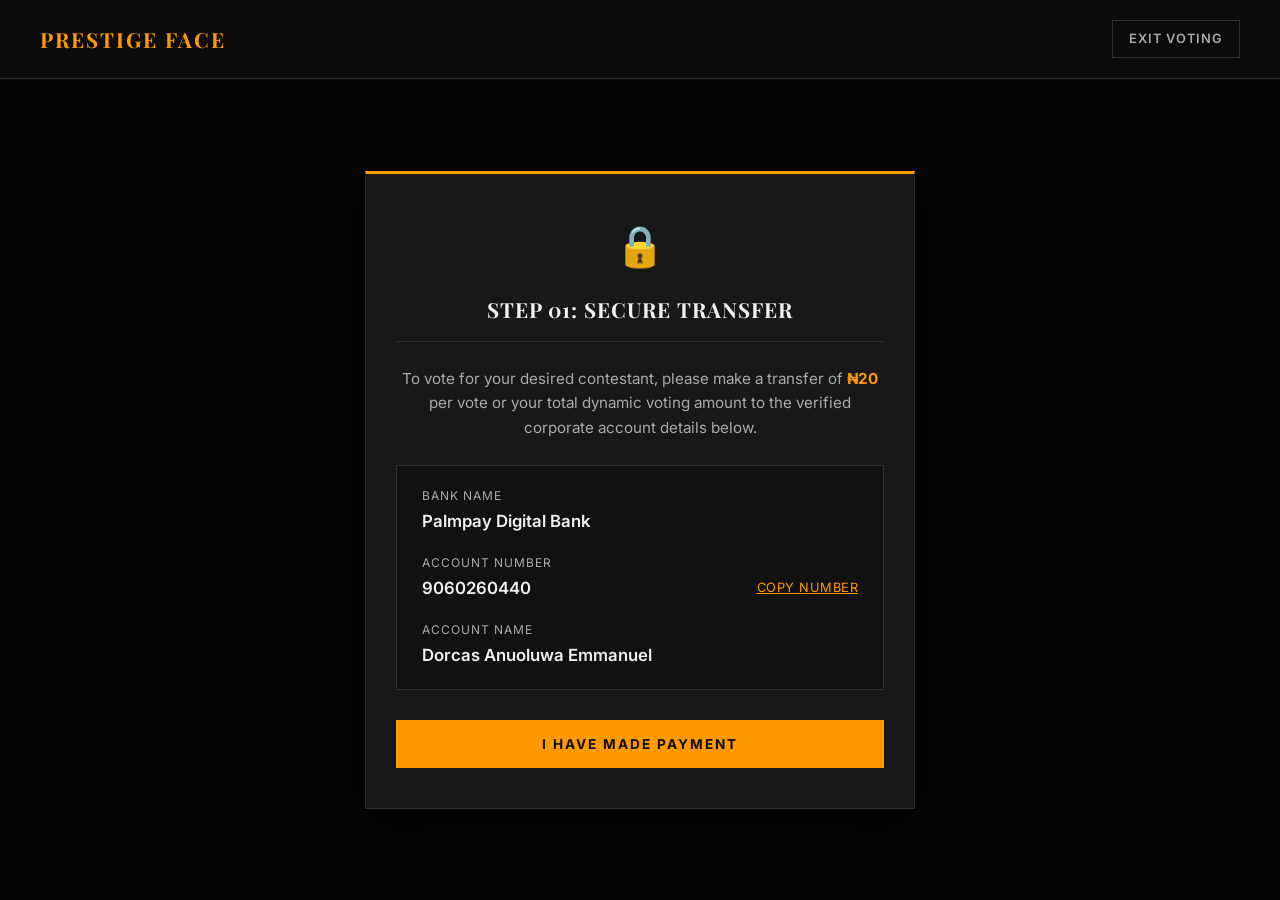
<file: payment.html>
<!DOCTYPE html>
<html lang="en">
<head>
    <meta charset="UTF-8">
    <meta name="viewport" content="width=device-width, initial-scale=1.0">
    <title>Secure Payment | Prestige Face Nigeria</title>
    <link href="https://fonts.googleapis.com/css2?family=Playfair+Display:wght@700&family=Inter:wght@300;400;600;700&display=swap" rel="stylesheet">
    <style>
        /* ==========================================================================
           COLOR PALETTE & DESIGN SYSTEM (GOLDEN ORANGE & BLACK THEME)
           ========================================================================== */
        :root {
            --primary: #0d0d0d;            /* Deep Black */
            --primary-card: #181818;       /* Elevating dark background */
            --accent: #ff9900;             /* Golden Orange */
            --accent-hover: #e68a00;       /* Darker Golden Orange */
            --light-bg: #050505;           /* Full page dark context */
            --text-dark: #f0f0f0;          /* High contrast light text */
            --text-light: #aaaaaa;         /* Soft muted gray */
            --border-color: #2e2e2e;       /* Subtle dark borders */
            --white: #ffffff;
            --transition: all 0.3s cubic-bezier(0.25, 0.8, 0.25, 1);
        }

        * { 
            margin: 0; 
            padding: 0; 
            box-sizing: border-box; 
            font-family: 'Inter', sans-serif; 
        }

        body {
            background-color: var(--light-bg);
            color: var(--text-dark);
            line-height: 1.6;
            display: flex;
            flex-direction: column;
            min-height: 100vh;
            padding-top: 80px; /* Space for fixed navbar */
        }

        /* Navigation Bar */
        .top-navbar {
            position: fixed;
            top: 0;
            left: 0;
            width: 100%;
            background: rgba(13, 13, 13, 0.92);
            backdrop-filter: blur(10px);
            border-bottom: 1px solid var(--border-color);
            display: flex;
            justify-content: space-between;
            align-items: center;
            padding: 20px 40px;
            z-index: 999;
        }

        .brand-logo {
            font-family: 'Playfair Display', serif;
            font-size: 1.3rem;
            font-weight: 700;
            letter-spacing: 2px;
            color: var(--accent);
            text-decoration: none;
        }

        .exit-btn {
            text-decoration: none;
            color: var(--text-light);
            font-weight: 600;
            font-size: 0.8rem;
            text-transform: uppercase;
            letter-spacing: 1px;
            transition: var(--transition);
            border: 1px solid var(--border-color);
            padding: 8px 16px;
        }

        .exit-btn:hover {
            color: var(--accent);
            border-color: var(--accent);
        }

        /* Main Container Framework */
        .checkout-container {
            flex: 1;
            display: flex;
            align-items: center;
            justify-content: center;
            padding: 40px 20px;
        }

        .checkout-wrapper {
            max-width: 550px;
            width: 100%;
            margin: auto;
        }

        .white-card {
            background: var(--primary-card);
            border: 1px solid var(--border-color);
            padding: 40px 30px;
            box-shadow: 0 10px 40px rgba(0,0,0,0.6);
            text-align: center;
            border-top: 3px solid var(--accent);
            position: relative;
        }

        .status-icon {
            font-size: 2.5rem;
            color: var(--accent);
            margin-bottom: 15px;
        }

        .section-header {
            margin-bottom: 25px;
            padding-bottom: 15px;
            border-bottom: 1px solid var(--border-color);
        }

        .step-title {
            font-family: 'Playfair Display', serif;
            font-size: 1.3rem;
            text-transform: uppercase;
            letter-spacing: 1px;
            font-weight: 700;
            color: var(--text-dark);
        }

        .instruction-text {
            margin-bottom: 25px;
            font-size: 0.95rem;
            color: var(--text-light);
        }

        .instruction-text strong {
            color: var(--accent);
        }

        /* Bank Account Content Area */
        .bank-details-container {
            background: #111111;
            border: 1px solid var(--border-color);
            padding: 20px 25px;
            margin-bottom: 30px;
            text-align: left;
        }

        .label-text {
            font-size: 0.75rem;
            color: var(--text-light);
            text-transform: uppercase;
            letter-spacing: 1px;
            margin-bottom: 3px;
        }

        .value-text {
            font-weight: 600;
            font-size: 1.05rem;
            margin-bottom: 18px;
            color: var(--text-dark);
            display: flex;
            justify-content: space-between;
            align-items: center;
        }

        .value-text:last-child {
            margin-bottom: 0;
        }

        .copy-link {
            color: var(--accent);
            font-size: 0.8rem;
            cursor: pointer;
            text-decoration: underline;
            font-weight: 400;
            text-transform: uppercase;
            letter-spacing: 0.5px;
            transition: var(--transition);
        }

        .copy-link:hover {
            color: #ffffff;
        }

        /* Action Buttons */
        .submit-btn, .home-btn {
            display: block;
            width: 100%;
            text-decoration: none;
            background: var(--accent);
            color: var(--primary);
            padding: 16px;
            border: none;
            font-weight: 700;
            text-transform: uppercase;
            letter-spacing: 2px;
            cursor: pointer;
            font-size: 0.85rem;
            transition: var(--transition);
            text-align: center;
        }

        .submit-btn:hover, .home-btn:hover {
            background: var(--accent-hover);
            color: var(--white);
        }

        /* Step Logic Display Controls */
        .hidden { 
            display: none !important; 
        }

        .animate-in { 
            animation: slideUp 0.4s cubic-bezier(0.25, 0.8, 0.25, 1) forwards; 
        }

        @keyframes slideUp {
            from { opacity: 0; transform: translateY(15px); }
            to { opacity: 1; transform: translateY(0); }
        }
    </style>
</head>
<body>

    <!-- Integrated Top Header Navigation Element -->
    <nav class="top-navbar">
        <a href="index.html" class="brand-logo">PRESTIGE FACE</a>
        <a href="index.html" class="exit-btn">Exit Voting</a>
    </nav>

    <!-- Center Stage Container Block -->
    <div class="checkout-container">
        <div class="checkout-wrapper">
            <main class="white-card">
                <div class="status-icon">🔒</div>

                <!-- STEP 1: Secure Direct Transfer Panel -->
                <div id="step1" class="animate-in">
                    <div class="section-header">
                        <span class="step-title">Step 01: Secure Transfer</span>
                    </div>
                    <p class="instruction-text">
                        To vote for your desired contestant, please make a transfer of <strong>₦20</strong> per vote or your total dynamic voting amount to the verified corporate account details below.
                    </p>

                    <div class="bank-details-container">
                        <p class="label-text">Bank Name</p>
                        <p class="value-text">Palmpay Digital Bank</p>

                        <p class="label-text">Account Number</p>
                        <div class="value-text">
                            <span id="accNum">9060260440</span>
                            <span class="copy-link" onclick="copyNum()">Copy Number</span>
                        </div>

                        <p class="label-text">Account Name</p>
                        <p class="value-text">Dorcas Anuoluwa Emmanuel</p>
                    </div>

                    <button class="submit-btn" onclick="nextStep()">I Have Made Payment</button>
                </div>

                <!-- STEP 2: Client Verification Interface Panel -->
                <div id="step2" class="hidden">
                    <div class="section-header">
                        <span class="step-title">Step 02: Verification Details</span>
                    </div>
                    
                    <p class="instruction-text" style="line-height: 1.8; margin-bottom: 35px;">
                        Payment initialized successfully. Please ensure you <strong>forward your transactional receipt snapshot directly to your chosen contestant</strong> so they can submit it to the administrative board for instant live standing updates.
                    </p>
                    
                    <a href="index.html" class="home-btn">Return to Homepage</a>
                </div>
            </main>
        </div>
    </div>

    <!-- Interface Script Controller Block -->
    <script>
        // Copy System Handling Interface
        function copyNum() {
            const num = document.getElementById('accNum').innerText;
            navigator.clipboard.writeText(num).then(() => {
                const link = document.querySelector('.copy-link');
                link.innerText = "Copied!";
                setTimeout(() => { 
                    link.innerText = "Copy Number"; 
                }, 2000);
            });
        }

        // Multistage Navigation Controller Logic
        function nextStep() {
            const s1 = document.getElementById('step1');
            const s2 = document.getElementById('step2');
            
            s1.style.opacity = '0';
            s1.style.transition = 'opacity 0.2s ease';
            
            setTimeout(() => {
                s1.classList.add('hidden');
                s2.classList.remove('hidden');
                s2.classList.add('animate-in');
            }, 200);
        }
    </script>
</body>
</html>
</file>
